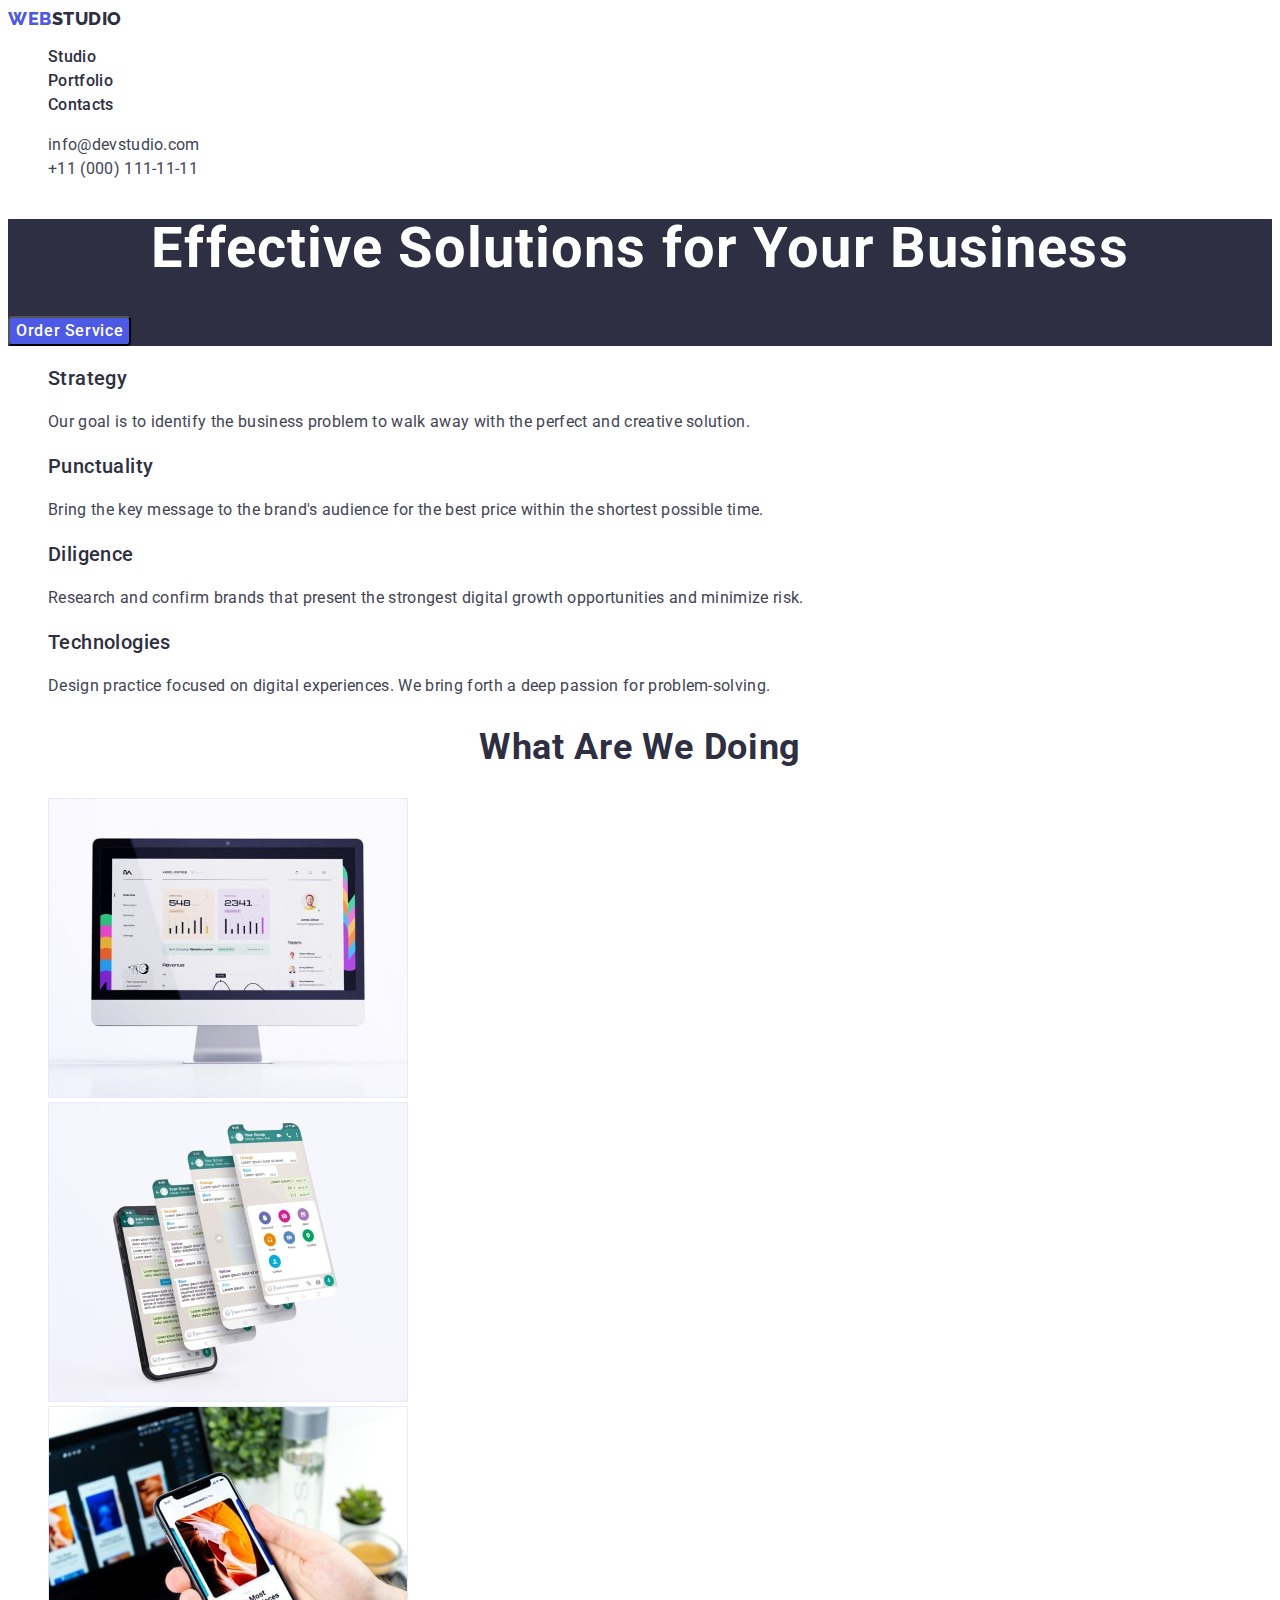
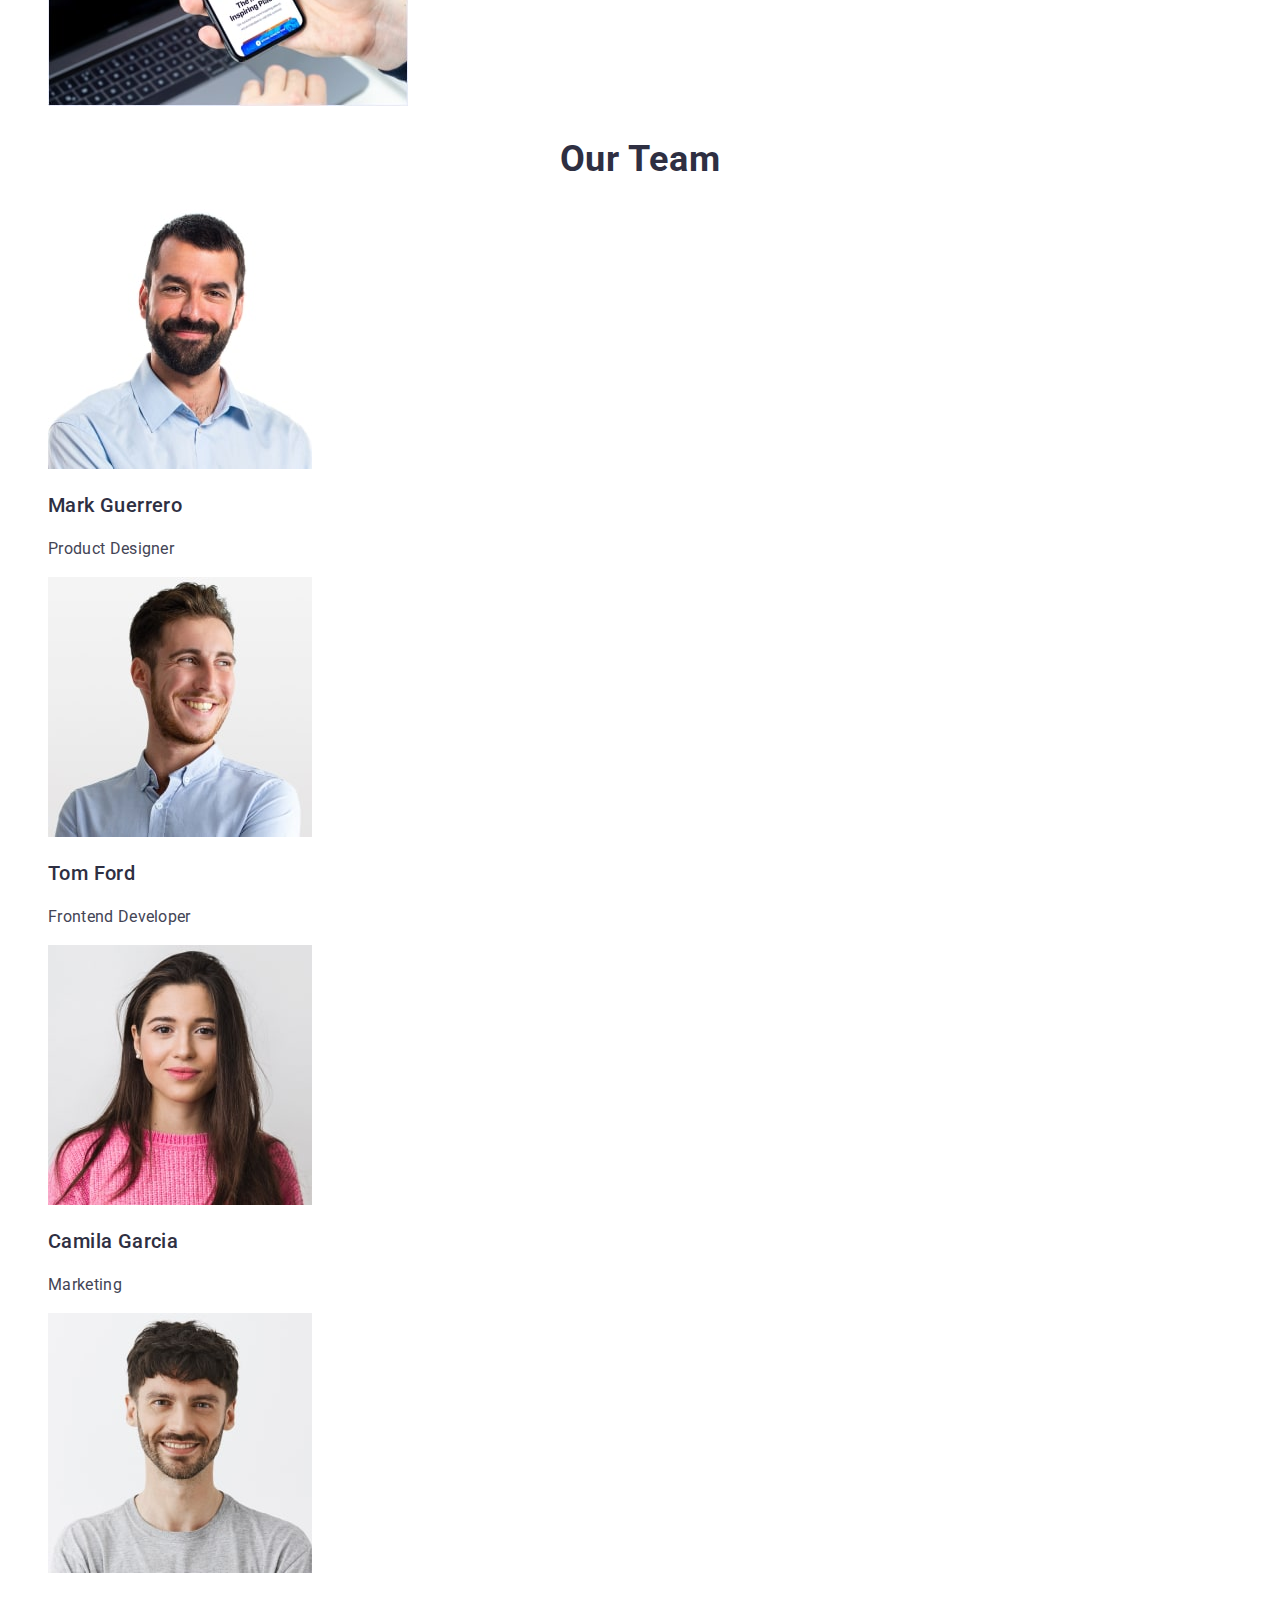
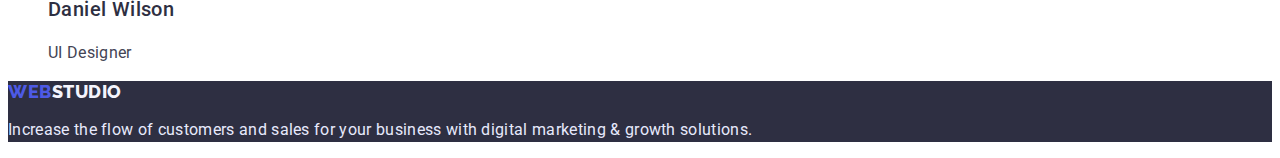
<file: index.html>
<!DOCTYPE html>
<html lang="en">
  <head>
    <meta charset="UTF-8" />
    <meta http-equiv="X-UA-Compatible" content="IE=edge" />
    <meta name="viewport" content="width=device-width, initial-scale=1.0" />
    <title>WebStudio</title>
    <link rel="preconnect" href="https://fonts.googleapis.com" />
    <link rel="preconnect" href="https://fonts.gstatic.com" crossorigin />
    <link
      href="https://fonts.googleapis.com/css2?family=Raleway:wght@800&family=Roboto:wght@400;500;700;900&display=swap"
      rel="stylesheet"
    />
    <link rel="stylesheet" href="./css/styles.css" />
  </head>
  <body>
    <header class="header">
      <nav class="header-nav">
        <a class="logo link" href="./index.html">
          Web<span class="studio-header-logo">Studio</span></a
        >
        <ul class="list">
          <li>
            <a class="header-link link" href="./index.html">Studio</a>
          </li>
          <li>
            <a class="header-link link" href="./portfolio.html">Portfolio</a>
          </li>
          <li>
            <a class="header-link link" href="">Contacts</a>
          </li>
        </ul>
      </nav>
      <address class="header-address">
        <ul class="list">
          <li>
            <a class="address-link link" href="mailto:info@devstudio.com"
              >info@devstudio.com</a
            >
          </li>
          <li>
            <a class="address-link link" href="tel:+110001111111"
              >+11 (000) 111-11-11</a
            >
          </li>
        </ul>
      </address>
    </header>
    <main>
      <!-- Hero -->
      <section class="hero">
        <h1 class="hero-title">Effective Solutions for Your Business</h1>
        <button class="hero-btn" type="button">Order Service</button>
      </section>

      <!-- Our advantages -->
      <section class="advantages">
        <h2 class="top-advantages-title" hidden>Our advantages</h2>
        <ul class="list">
          <li>
            <h3 class="third-title-section">Strategy</h3>
            <p class="advantages-text">
              Our goal is to identify the business problem to walk away with the
              perfect and creative solution.
            </p>
          </li>
          <li>
            <h3 class="third-title-section">Punctuality</h3>
            <p class="advantages-text">
              Bring the key message to the brand's audience for the best price
              within the shortest possible time.
            </p>
          </li>
          <li>
            <h3 class="third-title-section">Diligence</h3>
            <p class="advantages-text">
              Research and confirm brands that present the strongest digital
              growth opportunities and minimize risk.
            </p>
          </li>
          <li>
            <h3 class="third-title-section">Technologies</h3>
            <p class="advantages-text">
              Design practice focused on digital experiences. We bring forth a
              deep passion for problem-solving.
            </p>
          </li>
        </ul>
      </section>
      <!-- What are we doing -->
      <section>
        <h2 class="second-title-section">What are we doing</h2>
        <ul class="list">
          <li>
            <img
              src="./images/img1-1.jpg"
              alt="Computer"
              width="360"
              height="300"
            />
          </li>
          <li>
            <img
              src="./images/img1-2.jpg"
              alt="Phone"
              width="360"
              height="300"
            />
          </li>
          <li>
            <img
              src="./images/img1-3.jpg"
              alt="Synchronization"
              width="360"
              height="300"
            />
          </li>
        </ul>
      </section>
      <!-- Our team -->
      <section>
        <h2 class="second-title-section">Our Team</h2>
        <ul class="list">
          <li>
            <img
              src="./images/mark-guerrero.jpg"
              alt="Mark Guerrero"
              width="264"
              height="260"
            />
            <h3 class="third-title-section">Mark Guerrero</h3>
            <p class="member-text">Product Designer</p>
          </li>
          <li>
            <img
              src="./images/tom-ford.jpg"
              alt="Tom Ford"
              width="264"
              height="260"
            />
            <h3 class="third-title-section">Tom Ford</h3>
            <p class="member-text">Frontend Developer</p>
          </li>
          <li>
            <img
              src="./images/camila-garcia.jpg"
              alt="Camila Garcia"
              width="264"
              height="260"
            />
            <h3 class="third-title-section">Camila Garcia</h3>
            <p class="member-text">Marketing</p>
          </li>
          <li>
            <img
              src="./images/daniel-wilson.jpg"
              alt="Daniel Wilson"
              width="264"
              height="260"
            />
            <h3 class="third-title-section">Daniel Wilson</h3>
            <p class="member-text">UI Designer</p>
          </li>
        </ul>
      </section>
    </main>
    <footer class="footer">
      <a class="logo link" href="./index.html">
        Web<span class="studio-footer-logo">Studio</span></a
      >
      <p class="footer-text">
        Increase the flow of customers and sales for your business with digital
        marketing & growth solutions.
      </p>
    </footer>
  </body>
</html>
</file>
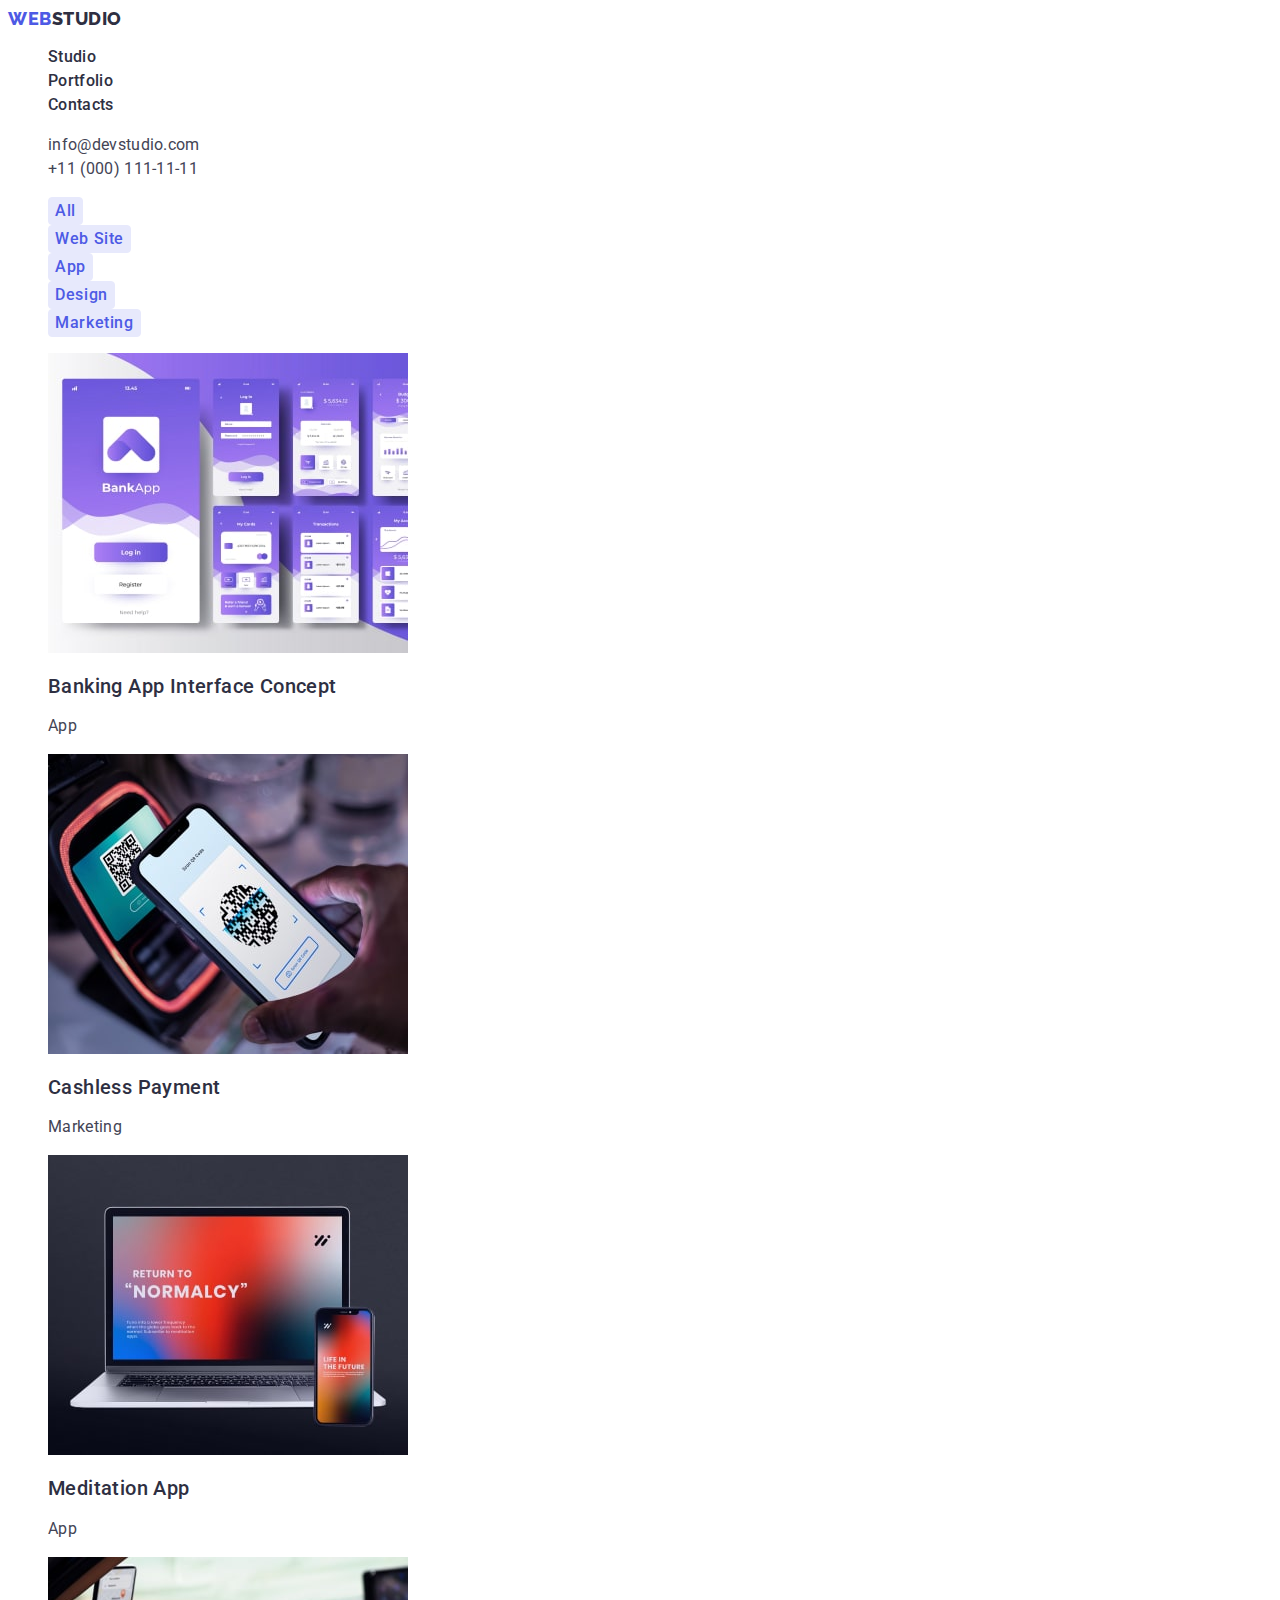
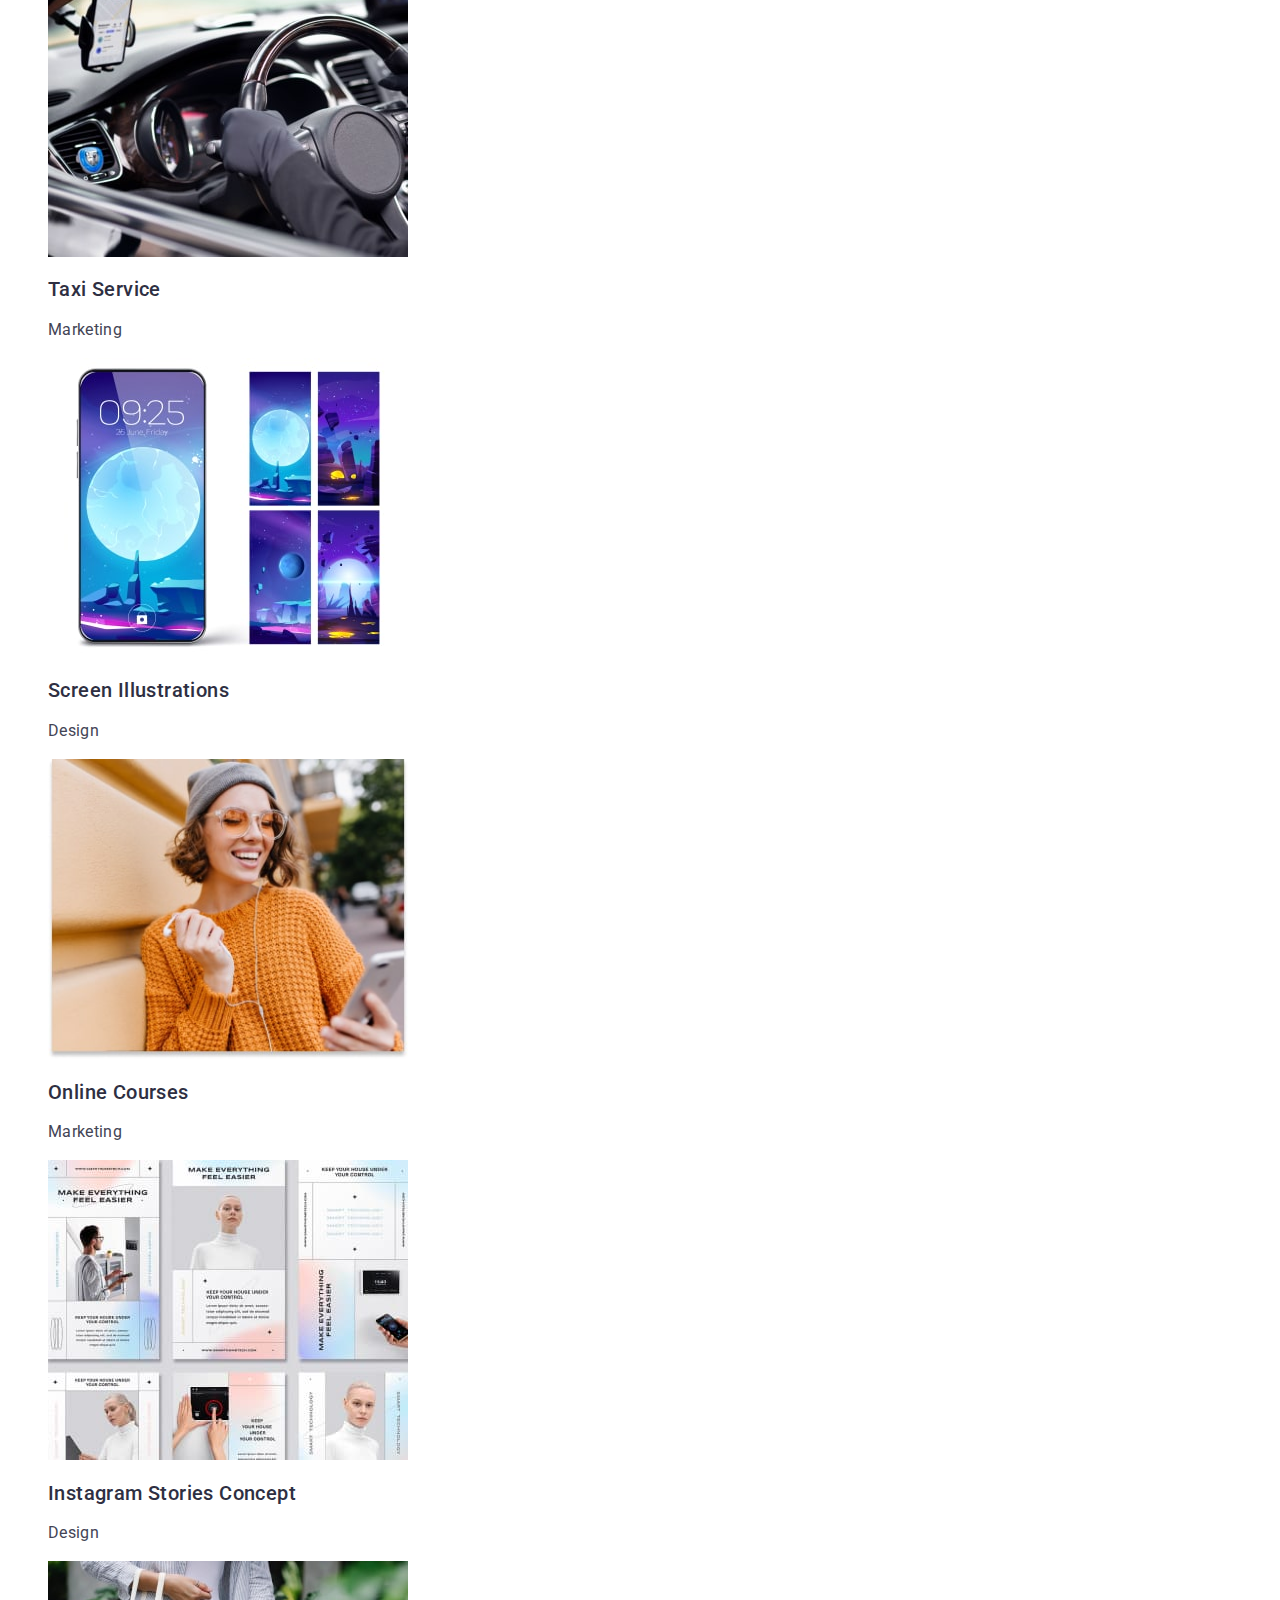
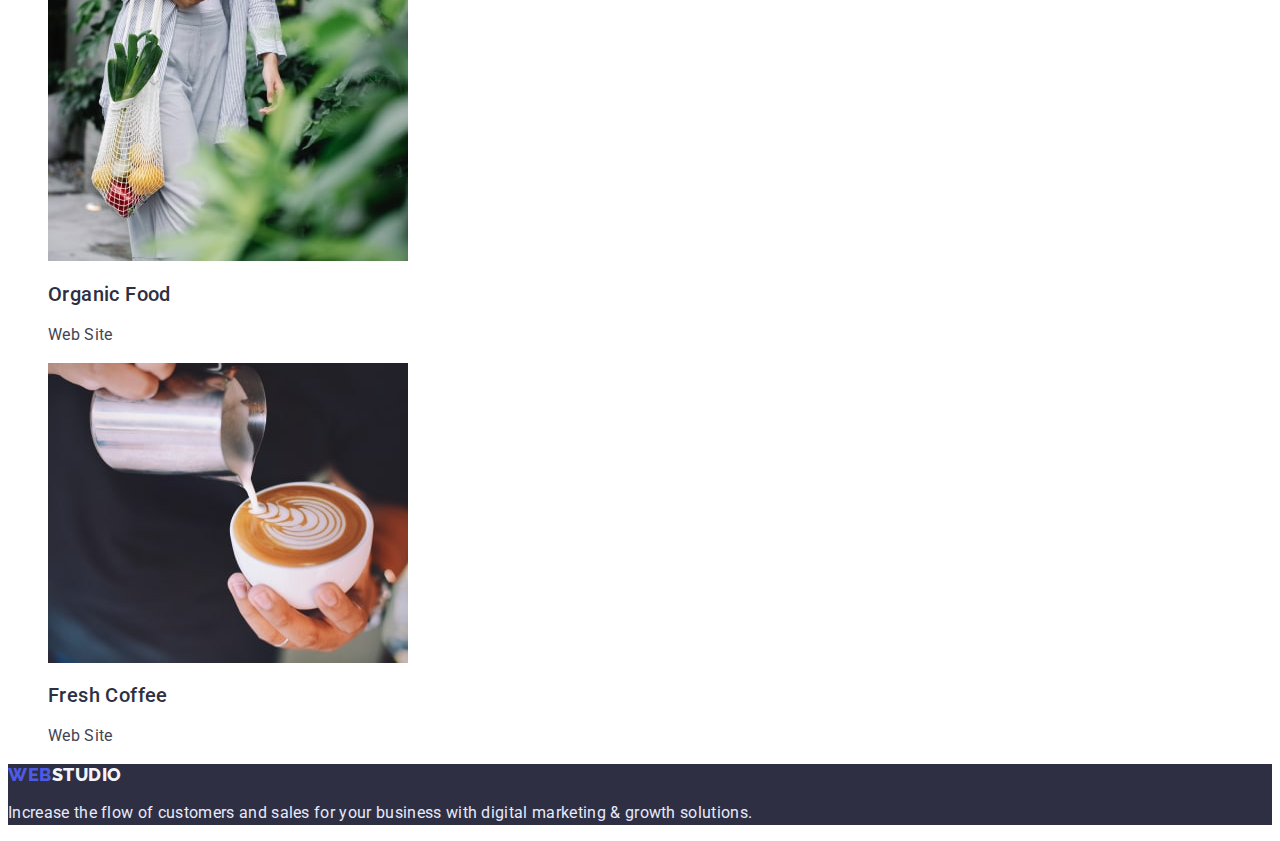
<file: portfolio.html>
<!DOCTYPE html>
<html lang="en">
  <head>
    <meta charset="UTF-8" />
    <meta http-equiv="X-UA-Compatible" content="IE=edge" />
    <meta name="viewport" content="width=device-width, initial-scale=1.0" />
    <title>Portfolio</title>
    <link rel="preconnect" href="https://fonts.googleapis.com" />
    <link rel="preconnect" href="https://fonts.gstatic.com" crossorigin />
    <link
      href="https://fonts.googleapis.com/css2?family=Raleway:wght@800&family=Roboto:wght@400;500;700;900&display=swap"
      rel="stylesheet"
    />
    <link rel="stylesheet" href="./css/styles.css" />
  </head>
  <body>
    <header>
      <nav>
        <a class="logo link" href="./index.html"
          >Web<span class="studio-header-logo">Studio</span></a
        >
        <ul class="list">
          <li><a class="header-link link" href="./index.html">Studio</a></li>
          <li>
            <a class="header-link link" href="./portfolio.html">Portfolio</a>
          </li>
          <li><a class="header-link link" href="">Contacts</a></li>
        </ul>
      </nav>
      <address class="header-address">
        <ul class="address-list list">
          <li>
            <a class="address-link link" href="mailto:info@devstudio.com"
              >info@devstudio.com</a
            >
          </li>
          <li>
            <a class="address-link link" href="tel:+110001111111"
              >+11 (000) 111-11-11</a
            >
          </li>
        </ul>
      </address>
    </header>
    <main>
      <section class="portfolio">
        <h1 hidden>Portfolio</h1>
        <ul class="list">
          <li><button class="filter-btn" type="button">All</button></li>
          <li><button class="filter-btn" type="button">Web Site</button></li>
          <li><button class="filter-btn" type="button">App</button></li>
          <li><button class="filter-btn" type="button">Design</button></li>
          <li>
            <button class="filter-btn" type="button">Marketing</button>
          </li>
        </ul>
        <ul class="portfolio-list list">
          <li>
            <a class="portfolio-link link" href="">
              <img
                src="./images2/banking-app.jpg"
                alt="banking app"
                width="360"
                height="300"
              />
              <h2 class="third-title-section">Banking App Interface Concept</h2>
              <p class="portfolio-text">App</p>
            </a>
          </li>
          <li>
            <a class="portfolio-link link" href="">
              <img
                src="./images2/cashless-payment.jpg"
                alt="cashless-payment"
                width="360"
                height="300"
              />
              <h2 class="third-title-section">Cashless Payment</h2>
              <p class="portfolio-text">Marketing</p>
            </a>
          </li>
          <li>
            <a class="portfolio-link link" href="">
              <img
                src="./images2/meditaion-app.jpg"
                alt="meditaion-app"
                width="360"
                height="300"
              />
              <h2 class="third-title-section">Meditation App</h2>
              <p class="portfolio-text">App</p>
            </a>
          </li>
          <li>
            <a class="portfolio-link link" href="">
              <img
                src="./images2/taxi-service.jpg"
                alt="taxi-service"
                width="360"
                height="300"
              />
              <h2 class="third-title-section">Taxi Service</h2>
              <p class="portfolio-text">Marketing</p>
            </a>
          </li>
          <li>
            <a class="portfolio-link link" href="">
              <img
                src="./images2/screen-illustrations.jpg"
                alt="screen-illustrations"
                width="360"
                height="300"
              />
              <h2 class="third-title-section">Screen Illustrations</h2>
              <p class="portfolio-text">Design</p>
            </a>
          </li>
          <li>
            <a class="portfolio-link link" href="">
              <img
                src="./images2/online-courses.jpg"
                alt="online-courses"
                width="360"
                height="300"
              />
              <h2 class="third-title-section">Online Courses</h2>
              <p class="portfolio-text">Marketing</p>
            </a>
          </li>
          <li>
            <a class="portfolio-link link" href="">
              <img
                src="./images2/stories-concept.jpg"
                alt="stories-concept"
                width="360"
                height="300"
              />
              <h2 class="third-title-section">Instagram Stories Concept</h2>
              <p class="portfolio-text">Design</p>
            </a>
          </li>
          <li>
            <a class="portfolio-link link" href="">
              <img
                src="./images2/organic-food.jpg"
                alt="organic-food"
                width="360"
                height="300"
              />
              <h2 class="third-title-section">Organic Food</h2>
              <p class="portfolio-text">Web Site</p>
            </a>
          </li>
          <li>
            <a class="portfolio-link link" href="">
              <img
                src="./images2/fresh-coffee.jpg"
                alt="fresh-coffee"
                width="360"
                height="300"
              />
              <h2 class="third-title-section">Fresh Coffee</h2>
              <p class="portfolio-text">Web Site</p>
            </a>
          </li>
        </ul>
      </section>
    </main>
    <footer class="footer">
      <a class="logo link" href="./index.html">
        <span class="web-footer-logo">Web</span
        ><span class="studio-footer-logo">Studio</span></a
      >
      <p class="footer-text">
        Increase the flow of customers and sales for your business with digital
        marketing & growth solutions.
      </p>
    </footer>
  </body>
</html>
</file>
<file: css/styles.css>
:root {
  --color-iris: #4d5ae5;
  --color-ocean: #404bbf;
  --color-navy-blue: #2e2f42;
  --color-green: #31d0aa;
  --color-slate: #434455;
  --color-light-slate: #8e8f99;
  --color-cornflower: #e7e9fc;
  --color-cloud: #f4f4fd;
  --color-navy-blue-modal: #2e2f42;
  --color-grey: #2e2f42;
  --color-white: #ffffff;
}

body {
  font-family: 'Roboto', sans-serif;
  font-weight: 500;
  font-style: normal;
  background-color: var(--color-white);
  color: var(--color-slate);
}

.link {
  text-decoration: none;
}

.list {
  list-style: none;
}

/* Logo */
.logo {
  font-family: 'Raleway', sans-serif;
  font-weight: 800;
  font-size: 18px;
  line-height: 1.17;
  letter-spacing: 0.03em;
  text-transform: uppercase;
  color: var(--color-iris);
}

.studio-header-logo {
  color: var(--color-navy-blue);
}

/* .web-footer-logo,
.studio-footer-logo {
  line-height: 1.17;
} */

.studio-footer-logo {
  color: var(--color-cloud);
}

/* Menu nav, address */

.header-link {
  font-size: 16px;
  line-height: 1.5;
  letter-spacing: 0.02em;
  color: var(--color-navy-blue);
}

.header-address {
  font-style: normal;
}
.address-link {
  font-weight: 400;
  font-size: 16px;
  line-height: 1.5;
  letter-spacing: 0.02em;
  color: inherit;
}
.header-link:is(:hover, :focus),
.address-link:is(:hover, :focus) {
  color: var(--color-ocean);
}

/* Hero */
.hero {
  background-color: var(--color-navy-blue);
}

.hero-title {
  font-weight: 700;
  font-size: 56px;
  line-height: 1.07;
  letter-spacing: 0.02em;
  text-align: center;
  color: var(--color-white);
}

.hero-btn {
  font-family: inherit;
  font-weight: inherit;
  background-color: var(--color-iris);
  font-size: 16px;
  line-height: 1.5;
  letter-spacing: 0.04em;
  color: var(--color-white);
  border-radius: 4px;
  cursor: pointer;
}

.hero-btn:is(:hover, :focus) {
  background-color: var(--color-ocean);
}

/* Our advantages, team, portfolio */

.third-title-section {
  font-weight: inherit;
  font-size: 20px;
  line-height: 1.2;
  letter-spacing: 0.02em;
  color: var(--color-navy-blue);
}

.portfolio-title {
  font-weight: inherit;
}

.advantages-text,
.member-text,
.portfolio-text {
  font-weight: 400;
  font-size: 16px;
  line-height: 1.5;
  letter-spacing: 0.02em;
  color: var(--color-slate);
}

/* What are we doing, Our team */
.team {
  background-color: var(--color-cloud);
}

.second-title-section {
  font-weight: 700;
  font-size: 36px;
  line-height: 1.11;
  letter-spacing: 0.02em;
  text-align: center;
  text-transform: capitalize;
  color: var(--color-navy-blue);
}

.portfolio-link:is(:hover, :focus) {
  background-color: var(--color-ocean);
}

.footer {
  background-color: var(--color-navy-blue);
}

.footer-text {
  font-weight: 400;
  font-size: 16px;
  line-height: 1.5;
  letter-spacing: 0.02em;
  color: var(--color-cornflower);
}

/* Filter buttons */

.filter-btn {
  background-color: var(--color-cornflower);
  font-family: inherit;
  font-weight: inherit;
  font-size: 16px;
  line-height: 1.5;
  letter-spacing: 0.04em;
  color: var(--color-iris);
  border: 1px solid var(--color-cornflower);
  border-radius: 4px;
  cursor: pointer;
}

.filter-btn:is(:hover, :focus) {
  background-color: var(--color-ocean);
  color: var(--color-white);
}
</file>
